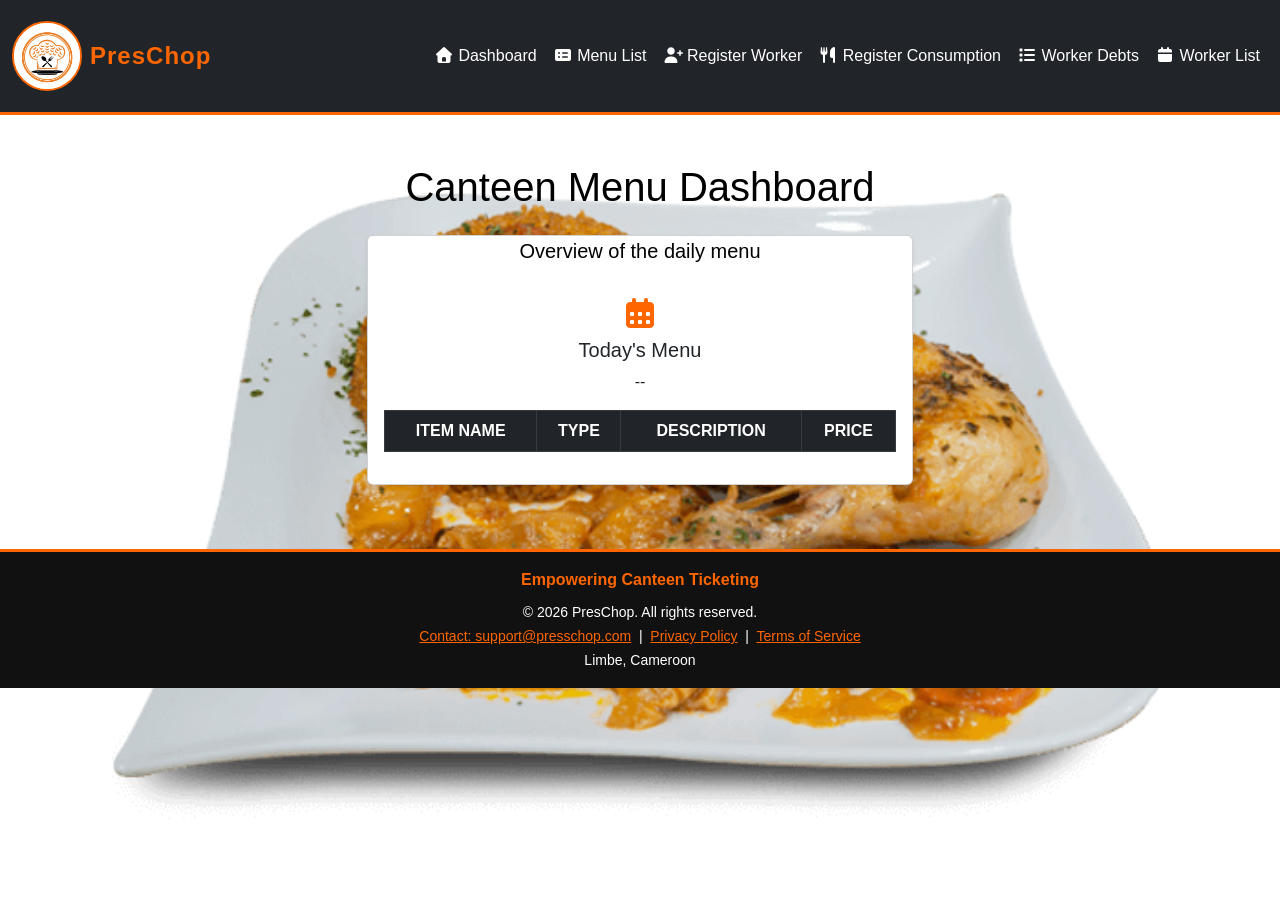
<file: index.html>
<!DOCTYPE html>
<html lang="en">
<head>

  <meta charset="UTF-8">
  <meta name="viewport" content="width=device-width, initial-scale=1.0">
  <title>PresChop Dashboard</title>

  
  <link href="assets/css/bootstrap.min.css" rel="stylesheet">
  <link href="assets/css/all.min.css" rel="stylesheet">

  <!--link href="assets/fonts/googeRobotofonts.css" rel="stylesheet"-->
  <link rel="stylesheet" href="./assets/css/styles.css">

</head>

<body>


  <div id="top-wrapper">
  <div id="header-include"></div>
  <div class="main-content">
    <div class="container mt-4">

      
      
      <div id="stockAlertHome"></div>
      <div class="text-center mt-5">
        <!-- <h1>Welcome to PresChop</h1> -->
        <!-- <p class="lead">Canteen Ticketing System Dashboard</p> -->
        <!-- <img src="assets/images/mockups/lowfidmockup.jpg" alt="PresChop Logo Large" class="logo-large mt-4"> -->

        <!-- Week Menu Section -->
        <!-- this is the menu for the week -->
        <!-- <div class="mt-4 mb-3">
          <h3 style="color:#ff6600;">This Week's Menu</h3>
          <table class="table table-bordered w-auto mx-auto mt-3" style="background:#fff; border: 1px solid black;">
            <tbody>
              <tr><th>Monday</th><td>Jollof Rice, Fruit Juice</td></tr>
              <tr><th>Tuesday</th><td>Fried Plantain, Chicken Stew</td></tr>
              <tr><th>Wednesday</th><td>Beans, Pap</td></tr>
              <tr><th>Thursday</th><td>Yam Porridge, Zobo Drink</td></tr>
              <tr><th>Friday</th><td>Okra Soup, Eba</td></tr>
              <tr><th>Saturday</th><td>Rice & Beans, Fruit Juice</td></tr>
              <tr><th>Sunday</th><td>Special Chef's Menu</td></tr>
            </tbody>
          </table> -->
          <!-- <a href="assets/html/menu-dashboard.html" class="btn mt-3 me-2" style="background:#ff6600; color:#fff; border:none; font-weight:600; border-radius: 50px;"><i class="fa fa-calendar-alt"></i> Go to Menu Dashboard</a> -->
                     <div class="text-center mt-5">
        <h1 style="color:#000000;">Canteen Menu Dashboard</h1>
        <div class="row justify-content-center mt-4">
          <div class="col-12 col-md-6 mb-3">
            <div class="card shadow-sm">  <p class="lead" style="color: #000000;">Overview of the daily menu</p>
              <div class="card-body text-center">
                <i class="fa fa-calendar-alt fa-2x mb-2" style="color:#ff6600;"></i>
                <h5 class="card-title">Today's Menu</h5>
                <p class="card-text">--</p>

                <!-- <p id="foodOfTheDay"></p> -->

                <div class="table-responsive">
                  <table class="table table-bordered align-middle">
                    <thead class="table-dark">
                      <tr>
                        <th>ITEM NAME</th>
                        <th>TYPE</th>
                        <th>DESCRIPTION</th>
                        <th>PRICE</th>
                      </tr>
                    </thead>
                    <tbody  id="foodOfTheDay">
                      <!-- <tr>
                        <td>1</td>
                        <td>Guilaine</td>
                        <td>Food</td>
                        <td>1000</td>
                        <td>2025-07-22</td>
                        <td>IT</td>
                        <td>Permanent</td>
                      </tr>
                      <tr>
                        <td>2</td>
                        <td>Ambe</td>
                        <td>Drink</td>
                        <td>500</td>
                        <td>2025-07-23</td>
                        <td>IT</td>
                        <td>Intern</td>
                      </tr>
                       <tr>
                        <td>3</td>
                        <td>Ayuk</td>
                        <td>Food and Drink</td>
                        <td>1500</td>
                        <td>2025-07-24</td>
                        <td>IT</td>
                        <td>Temporal</td>
                      </tr> -->
                    </tbody>
                  </table>
                </div>


                <!-- <a href="assets/html/menu-list.html" class="btn mt-2" style="background:#ff6600; color:#fff; border:none; border-radius: 50px;"><i class="fa fa-calendar-check"></i> See Menu List</a> -->
              </div>
            </div>
          </div>
        </div>
      </div>
    </div>
  </div>
        </div>
      </div>
    </div>
    </div>

  </div>

  <div id="footer-include"></div>

  
  <script src="assets/js/bootstrap.bundle.min.js"></script>
  <!-- <script src="assets/js/chart.js"></script> -->
  <script src="assets/js/custom/db.js"></script>
  <script type="module" src="assets/js/custom/index.js"></script>

    <!-- // Inventory Low Stock Alert (static example)
    //const lowStockItems = [
      //{ name: 'Milk', status: 'Low', color: 'warning' },
      //{ name: 'Sugar', status: 'Very Low', color: 'danger' }
   // ];
    //if (lowStockItems.length > 0) {
     // const alertDiv = document.getElementById('stockAlertHome');
      //alertDiv.innerHTML = `<div class='alert alert-warning'><strong><i class='fa fa-exclamation-triangle'></i> Inventory Alert:</strong> The following items are low in stock:<br> ` +
       // lowStockItems.map(item => `${item.name} (<span class='text-${item.color}'>${item.status}</span>)`).join(', ') +
       // `</div>`;
   // } -->


</body>
</html>
</file>
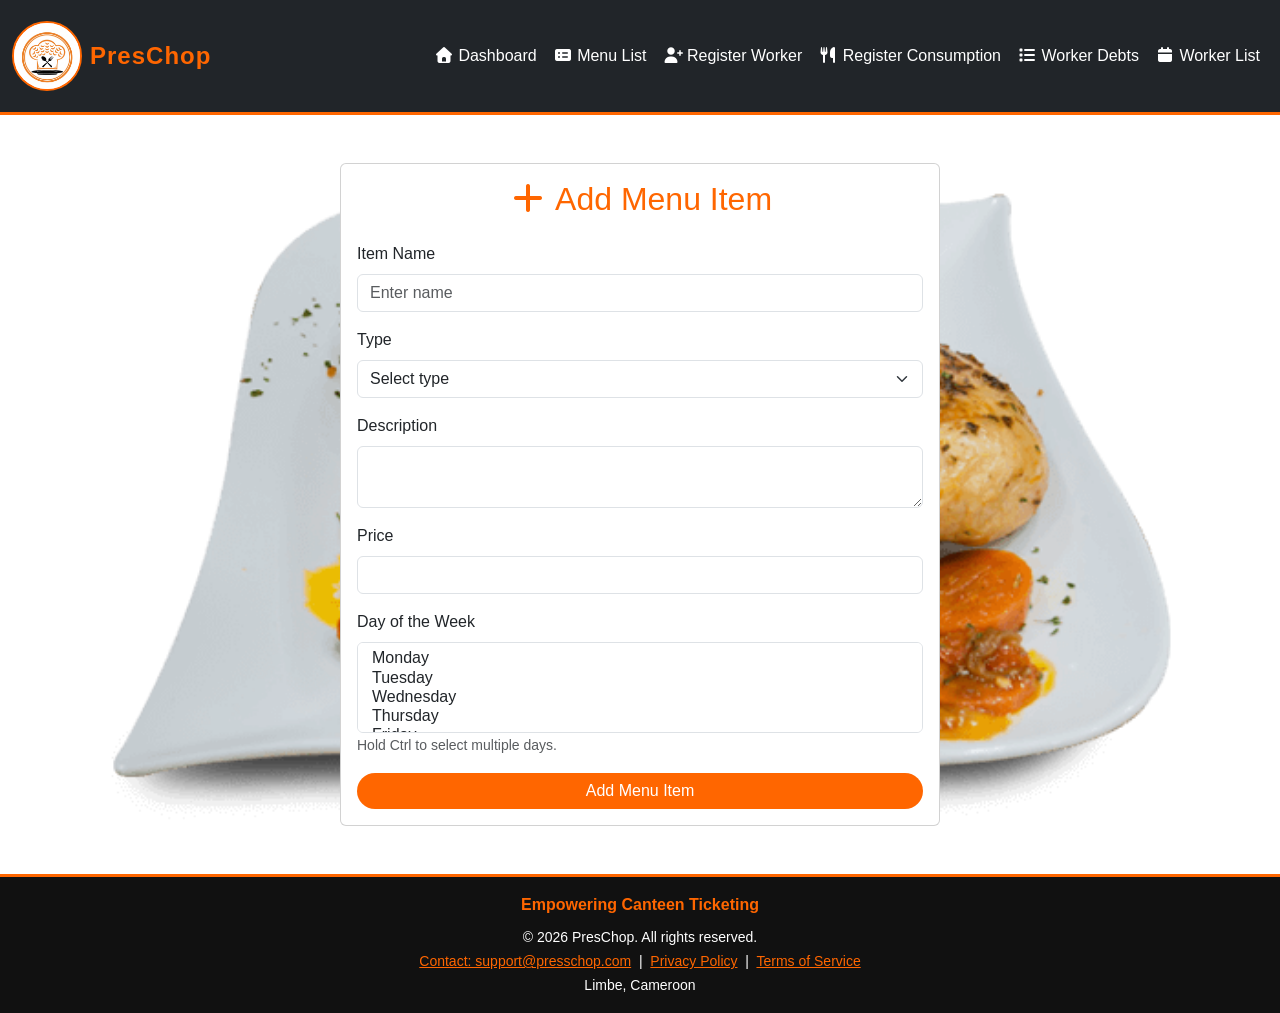
<file: assets/html/menu-add.html>
<!DOCTYPE html>
<html lang="en">
<head>

  <meta charset="UTF-8">
  <meta name="viewport" content="width=device-width, initial-scale=1.0">
  <title>Add Menu Item - PresChop</title>
  <link href="../css/bootstrap.min.css" rel="stylesheet">
  <link href="../css/all.min.css" rel="stylesheet">
  <link rel="stylesheet" href="../css/styles.css">

</head>

<body>

<div class="top-wrapper">

  <div id="header-include"></div>
  <div class="main-content">
    <div class="container mt-4">
   <div class="card mx-auto mt-5" style="max-width: 600px;">
        <div class="card-body">
          <h2 class="card-title text-center mb-4" style="color:#ff6600;"><i class="fa fa-plus"></i> Add Menu Item</h2>
          <form>
            <div class="mb-3">
              <label class="form-label">Item Name</label>
              <input type="text" class="form-control" id="" placeholder="Enter name" required>
            </div>

            <div class="mb-3">
              <label class="form-label">Type</label>
              <select class="form-select" id="type" required>
                <option value="">Select type</option>
                <option value="Food">Food</option>
                <option value="Drink">Drink</option>
              </select>
            </div>

            <div class="mb-3">
              <label class="form-label">Description</label>
              <textarea class="form-control" rows="2" id="description"></textarea>
            </div>

            <div class="mb-3">
              <label class="form-label">Price</label>
              <input type="number" class="form-control" id="price" min="0" step="1" required>
            </div>

            <div class="mb-3">
              <label class="form-label">Day of the Week</label>
              <select class="form-select" id="day" multiple required>
                <option>Monday</option>
                <option>Tuesday</option>
                <option>Wednesday</option>
                <option>Thursday</option>
                <option>Friday</option>
                <option>Saturday</option>
                <option>Sunday</option>
              </select>
              <small class="text-muted">Hold Ctrl to select multiple days.</small>
            </div>

            <button type="submit" class="btn w-100" style="background:#ff6600; color:#fff; border:none; border-radius: 50px;">Add Menu Item</button>
          </form>
        </div>
      </div>
    </div>
  </div>

</div>

  <div id="footer-include"></div>

  <script src="../js/bootstrap.bundle.min.js"></script>
  <script src="../js/custom/db.js"></script>
  <script src="../js/custom/menu-add.js"></script>

</body>
</html>
</file>
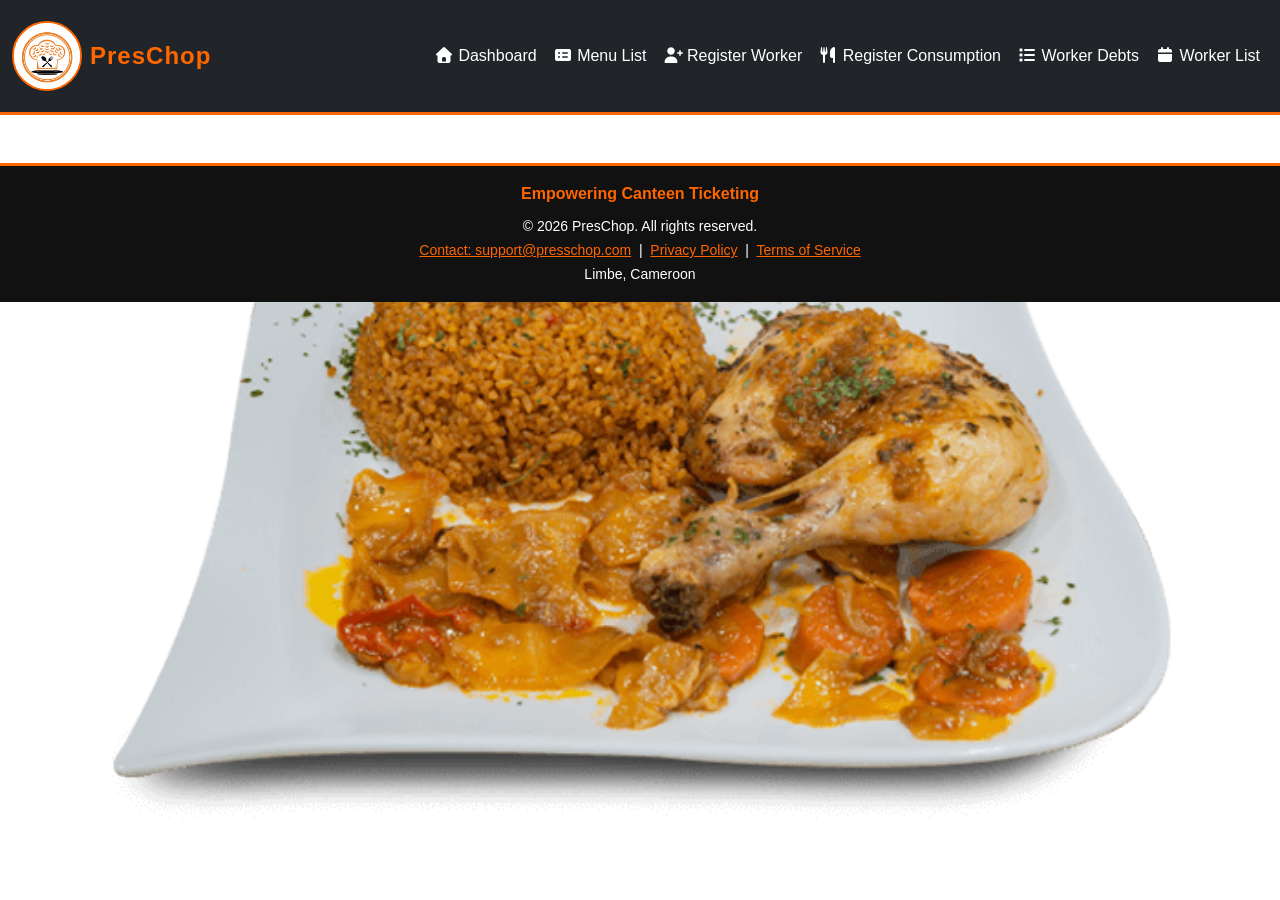
<file: assets/html/menu-dashboard.html>
<!DOCTYPE html>
<html lang="en">
<head>

  <meta charset="UTF-8">
  <meta name="viewport" content="width=device-width, initial-scale=1.0">
  <title>Canteen Menu Dashboard - PresChop</title>
  <link href="../css/bootstrap.min.css" rel="stylesheet">
  <link href="../css/all.min.css" rel="stylesheet">
  <link rel="stylesheet" href="../css/styles.css">

</head>

<body>

  <div id="top-wrapper">

  <div id="header-include"></div>
  <div class="main-content">
    <div class="container mt-4">
  </div>
  </div>

  </div>

  <div id="footer-include"></div>


  <script src="../js/bootstrap.bundle.min.js"></script>
  <script src="../js/custom/menu-dashboard.js"></script>

</body>
</html>
</file>
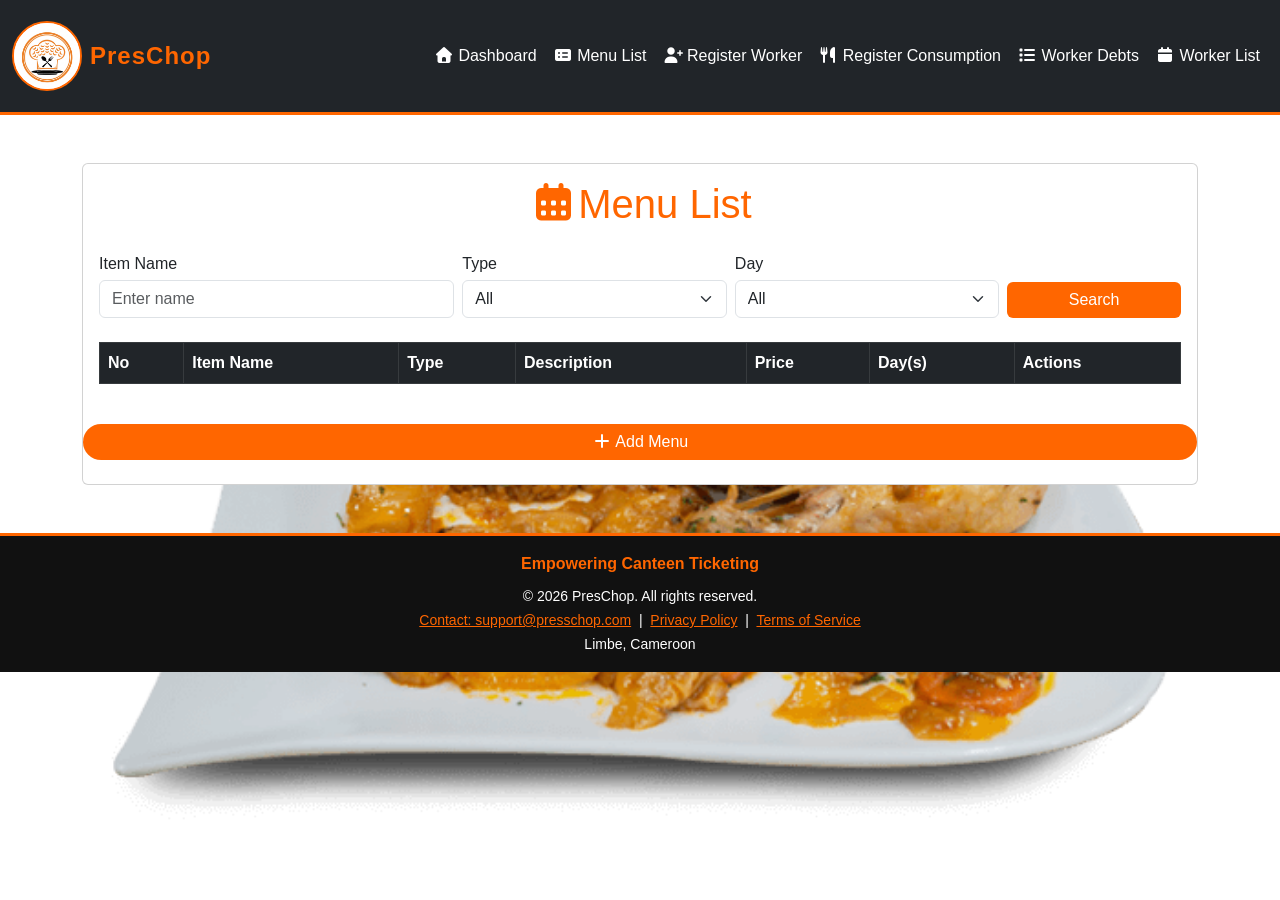
<file: assets/html/menu-list.html>
<!DOCTYPE html>
<html lang="en">
<head>

  <meta charset="UTF-8">
  <meta name="viewport" content="width=device-width, initial-scale=1.0">
  <title>Menu List - PresChop</title>
  <link href="../css/bootstrap.min.css" rel="stylesheet">
  <link href="../css/all.min.css" rel="stylesheet">
  <link rel="stylesheet" href="../css/styles.css">

</head>

<body>

  <div id="top-wrapper">

  <div id="header-include"></div>
  <div class="main-content">
    <div class="container mt-4">
      <div class="card mt-5">
        <div class="card-body">
      <h1 class="mb-4" style="color:#ff6600; text-align: center;"><i class="fa fa-calendar-days"></i>Menu List</h1>
      
      <form class="row g-2 mb-4 align-items-end">
        <div class="col-12 col-sm-4">
          <label class="form-label mb-1">Item Name</label>
          <input type="text" class="form-control" placeholder="Enter name" required>
        </div>

        <div class="col-6 col-sm-3">
          <label class="form-label mb-1">Type</label>
          <select class="form-select">
            <option value="">All</option>
            <option value="Food">Food</option>
            <option value="Drink">Drink</option>
            <option value="Food and Drink">Food and Drink</option>
          </select>
        </div>

        <div class="col-6 col-sm-3">
          <label class="form-label mb-1">Day</label>
          <select class="form-select">
            <option value="">All</option>
            <option>Monday</option>
            <option>Tuesday</option>
            <option>Wednesday</option>
            <option>Thursday</option>
            <option>Friday</option>
            <option>Saturday</option>
            <option>Sunday</option>
          </select>
        </div>

        <div class="col-12 col-sm-2 d-grid">
          <button type="button" class="btn" style="background:#ff6600; color:#fff; border:none;">Search</button>
        </div>
      </form>

      <div class="table-responsive">
        <table class="table table-bordered align-middle">
          <thead class="table-dark">
            <tr>
              <th>No</th>
              <th>Item Name</th>
              <th>Type</th>
              <th>Description</th>
              <th>Price</th>
              <th>Day(s)</th>
              <th>Actions</th>
            </tr>
          </thead>
          <tbody>
            <tr>
              <td>1</td>
              <td>Jollof Rice</td>
              <td>Food</td>
              <td>Spicy rice with tomato sauce</td>
              <td>1000</td>
              <td>Monday, Wednesday</td>
              <td>
                <button class="btn action-btn me-1" style="background:#ff6600; color:#fff; border:none;"><i class="fa fa-edit"></i> Edit</button>
                <button class="btn action-btn" style="background:#ff6600; color:#fff; border:none;"><i class="fa fa-trash"></i> Delete</button>
              </td>
            </tr>
            <tr>
              <td>2</td>
              <td>Fruit Juice</td>
              <td>Drink</td>
              <td>Freshly squeezed orange juice</td>
              <td>500</td>
              <td>Tuesday, Friday</td>
              <td>
                <button class="btn action-btn me-1" style="background:#ff6600; color:#fff; border:none;"><i class="fa fa-edit"></i> Edit</button>
                <button class="btn action-btn" style="background:#ff6600; color:#fff; border:none;"><i class="fa fa-trash"></i> Delete</button>
              </td>
            </tr>
             <tr>
              <td>3</td>
              <td>Jollof rice and Fruit Juice</td>
              <td>Food and Drink</td>
              <td>Spicy rice with tomato sauce and Freshly squeezed orange juice</td>
              <td>1500</td>
              <td>Thursday</td>
              <td>
                <button class="btn action-btn me-1" style="background:#ff6600; color:#fff; border:none;"><i class="fa fa-edit"></i> Edit</button>
                <button class="btn action-btn" style="background:#ff6600; color:#fff; border:none;"><i class="fa fa-trash"></i> Delete</button>
              </td>
            </tr>
            
          </tbody>
        </table>
      </div>
    </div>
             <a href="menu-add.html" class="btn mt-2" style="background:#ff6600; color:#fff; border:none; border-radius: 50px;"><i class="fa fa-plus"></i> Add Menu</a><br>
  </div>
</div>
  </div>

  </div>

  <div id="footer-include"></div>


  <script src="../js/bootstrap.bundle.min.js"></script>

  <script src="../js/custom/db.js"></script>
  <script src="../js/custom/menu-list.js"></script>

</body>
</html>
</file>
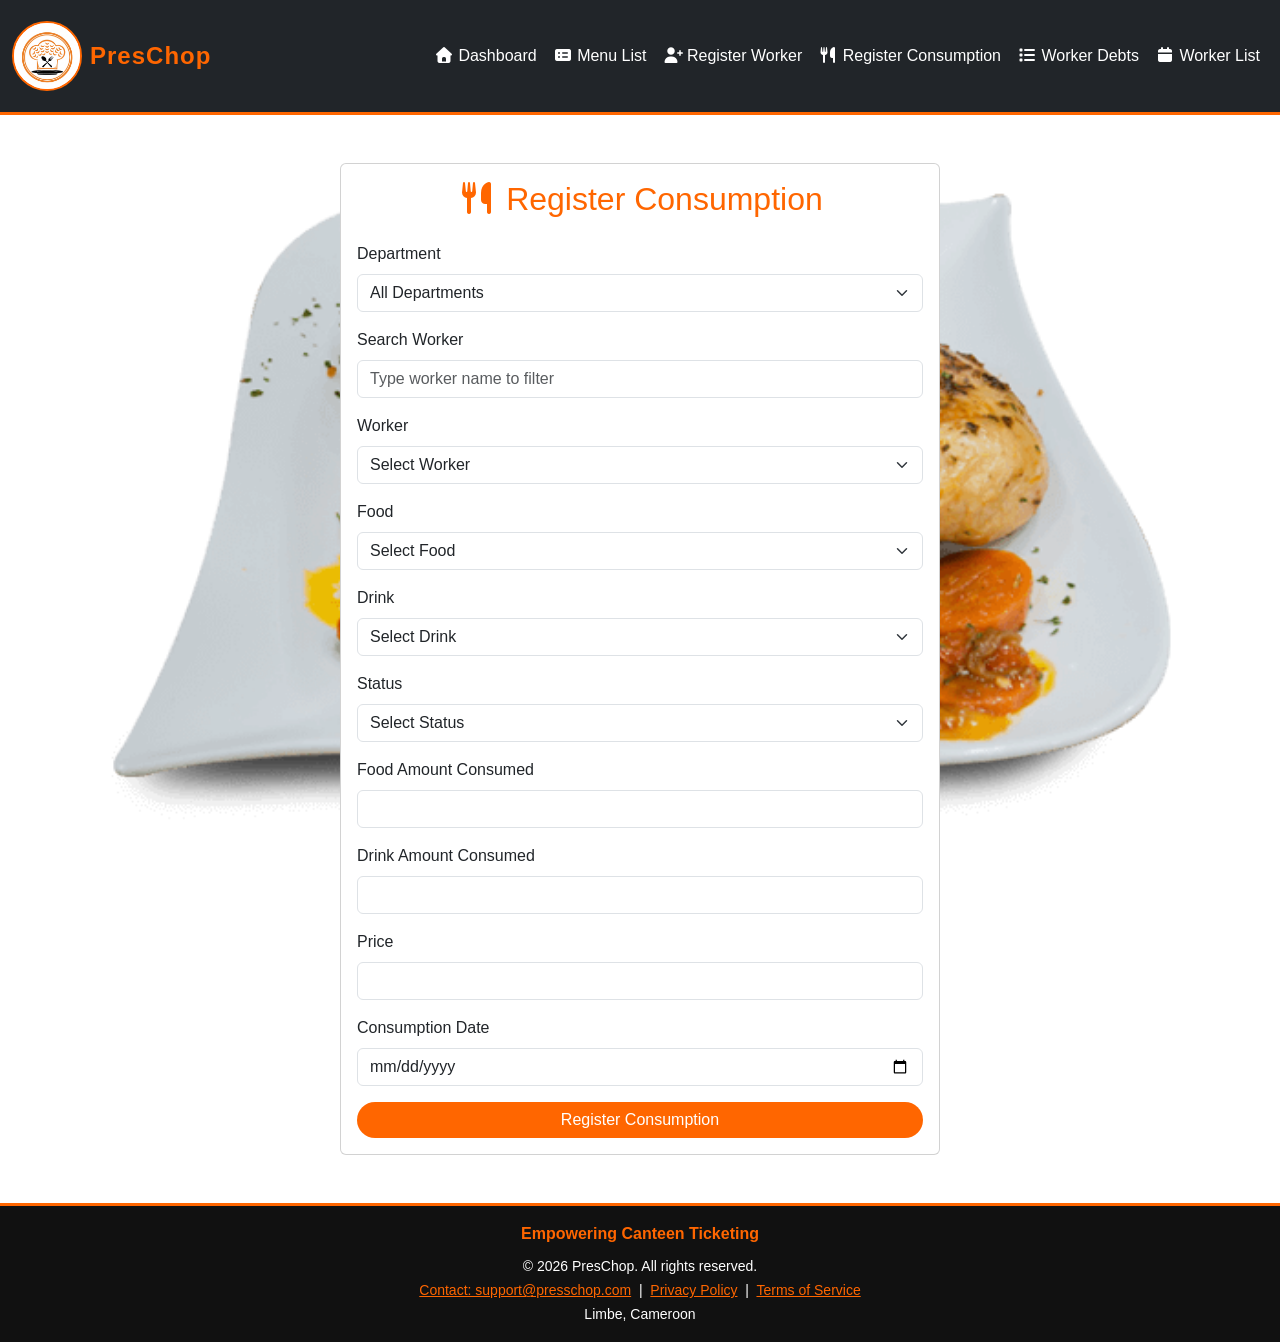
<file: assets/html/register-consumption.html>
<!DOCTYPE html>
<html lang="en">
<head>

  <meta charset="UTF-8">
  <meta name="viewport" content="width=device-width, initial-scale=1.0">
  <title>Register Consumption - PresChop</title>


  <link href="../css/bootstrap.min.css" rel="stylesheet">
  <link href="../css/all.min.css" rel="stylesheet">
  <link rel="stylesheet" href="../css/styles.css">

</head>

<body>


<div id="top-wrapper">

  <div id="header-include"></div>
  <div class="main-content">
    <div class="container mt-4">

      <div class="card mx-auto mt-5" style="max-width: 600px;">
        <div class="card-body">
          <h2 class="card-title text-center mb-4" style="color:#ff6600;"><i class="fa fa-utensils"></i> Register Consumption</h2>
          <form>


            <div class="mb-3">
              <label for="department" class="form-label">Department</label>
              <select class="form-select" id="department" required>
                <option value="">All Departments</option>
                <option value="IT">IT</option>
                <option value="Marketing">Marketing</option>
                <option value="Finance">Finance</option>
                <option value="Human Resources">Human Resources</option>
                <option value="Communication">Communication</option>
                <option value="Operations">Operations</option>
              </select>            
            </div>

            <div class="mb-3">
              <label for="workerSearch" class="form-label">Search Worker</label>
              <input type="text" class="form-control" id="workerSearch" placeholder="Type worker name to filter">
            </div>

            <div class="mb-3">
              <label for="worker" class="form-label">Worker</label>
              <select class="form-select" id="worker" required>
                <option value="">Select Worker</option>
                <option value="1">Ayuk Hillman</option>
                <option value="2">Neuyou Guilaine</option>
                
              </select>
            </div>

            <div class="mb-3">
              <label for="type" class="form-label">Food</label>
              <select class="form-select" id="typeOfFood" required>
                <option value="">Select Food</option>
                <option value="Food">Eru</option>
                <option value="Food">Beans</option>
                <option value="Food">Rice</option>
              </select>
            </div>

              <div class="mb-3">
              <label for="type" class="form-label">Drink</label>
              <select class="form-select" id="typeOfDrink" required>
                <option value="">Select Drink</option>
                <option value="Drink">Water</option>
                <option value="Drink">Fanta</option>
                <option value="Drink">Malta</option>
                <option value="Drink">None</option>
              </select>
            </div>

             

            <div class="mb-3">
              <label for="status" class="form-label">Status</label>
              <select class="form-select" id="status" required>
                <option value="">Select Status</option>
                <option value="Permanent">Permanent</option>
                <option value="Temporal">Temporal</option>
                <option value="Intern">Intern</option>
              </select>
            </div>

            <div class="mb-3">
              <label for="amountFood" class="form-label">Food Amount Consumed</label>
              <input type="number" class="form-control" id="amountFood" min="0" step="1" required>
            </div>

            <div class="mb-3">
              <label for="amountDrink" class="form-label">Drink Amount Consumed</label>
              <input type="number" class="form-control" id="amountDrink" min="0" step="1" required>
            </div>

            <div class="mb-3">
              <label for="price" class="form-label">Price</label>
              <input type="number" class="form-control" id="price" min="0" step="1" required>
            </div>


            <div class="mb-3">
              <label for="date" class="form-label">Consumption Date</label>
              <input type="date" class="form-control" id="date" required>
            </div>

            <button type="submit" class="btn btn-primary w-100" style="background:#ff6600; border:none; border-radius: 50px;">Register Consumption</button>
          </form>
        </div>
      </div>
    </div>
  </div>

</div>

  <div id="footer-include"></div>

  
  <script src="../js/bootstrap.bundle.min.js"></script>

  <script src="../js/custom/db.js"></script>
  <script src="../js/custom/register-consumption.js"></script>

</body>
</html>
</file>
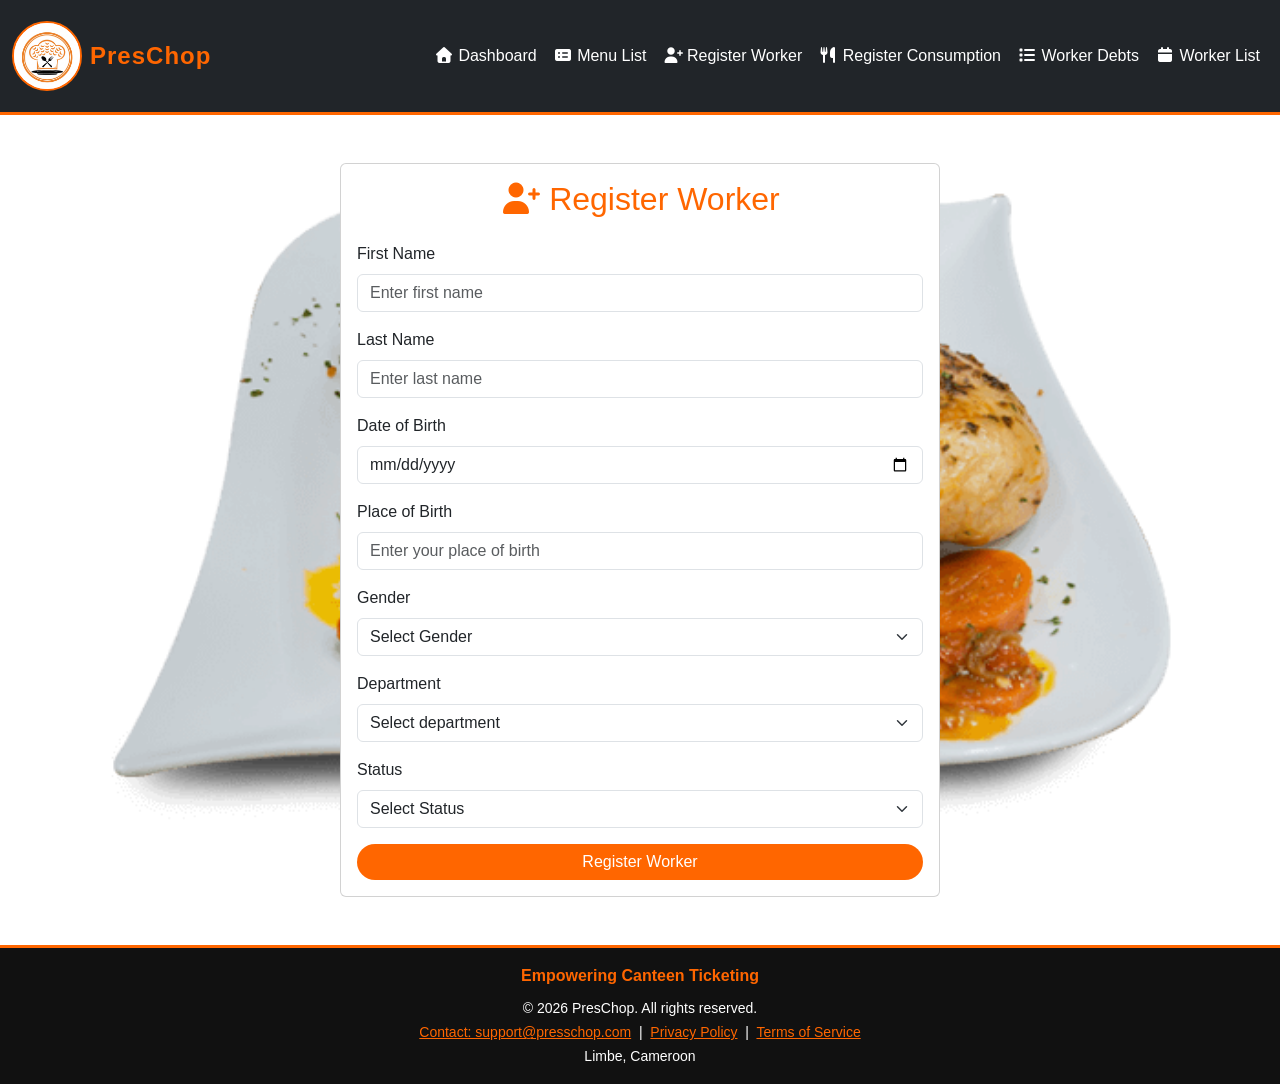
<file: assets/html/register-worker.html>
<!DOCTYPE html>
<html lang="en">
<head>

  <meta charset="UTF-8">
  <meta name="viewport" content="width=device-width, initial-scale=1.0">
  <title>Register Worker - PresChop</title>
 
  <link href="../css/bootstrap.min.css" rel="stylesheet">
  <link href="../css/all.min.css" rel="stylesheet">
  <link rel="stylesheet" href="../css/styles.css">

</head>

<body>

  <div id="top-wrapper">

  <div id="header-include"></div>
  <div class="main-content">
    <div class="container mt-4">

      <div class="card mx-auto mt-5" style="max-width: 600px;">
        <div class="card-body">
          <h2 class="card-title text-center mb-4" style="color:#ff6600;"><i class="fa fa-user-plus"></i> Register Worker</h2>
          <form>
            <div class="mb-3">
              <label for="firstName" class="form-label">First Name</label>
              <input type="text" class="form-control" id="firstName" placeholder="Enter first name" required>
            </div>

            <div class="mb-3">
              <label for="lastName" class="form-label">Last Name</label>
              <input type="text" class="form-control" id="lastName" placeholder="Enter last name" required>
            </div>

            <div class="mb-3">
              <label for="dob" class="form-label">Date of Birth</label>
              <input type="date" class="form-control" id="dob" required>
            </div>

            <div class="mb-3">
              <label for="pob" class="form-label">Place of Birth</label>
              <input type="text" class="form-control" id="pob" placeholder="Enter your place of birth" required>
            </div>

            <div class="mb-3">
              <label for="gender" class="form-label">Gender</label>
              <select class="form-select" id="gender" required>
                <option value="">Select Gender</option>
                <option value="Male">Male</option>
                <option value="Female">Female</option>
              </select>
            </div>

             <div class="mb-3">
              <label for="department" class="form-label">Department</label>
              <select class="form-select" id="department" required>
                <option value="">Select department</option>
                <option value="IT">IT</option>
                <option value="Marketing">Marketing</option>
                <option value="Finance">Finance</option>
                <option value="Human Resources">Human Resources</option>
                <option value="Communication">Communication</option>
                <option value="Operations">Operations</option>
              </select>            
            </div>

            <div class="mb-3">
              <label for="status" class="form-label">Status</label>
              <select class="form-select" id="status" required>
                <option value="">Select Status</option>
                <option value="Permanent">Permanent</option>
                <option value="Temporal">Temporal</option>
                <option value="Intern">Intern</option>
              </select>
            </div>

            <button type="submit" class="btn btn-primary w-100" style="background:#ff6600; border:none; border-radius: 50px;">Register Worker</button>
          </form>
        </div>
      </div>
    </div>
  </div>

  </div>

  <div id="footer-include"></div>

 
  <script src="../js/bootstrap.bundle.min.js"></script>

 
 <script src="../js/custom/db.js"></script>
 <script src="../js/custom/register-worker.js"></script>

</body>
</html>
</file>
<file: assets/css/styles.css>
/* *{
  background-image: url(../images/plat8.jpg);
  background-size: cover;
  background-attachment: fixed;
}

.guilaine{
  background: rgba(255, 255, 255, 0.6) !important;
} */

body {
  font-family: 'Roboto', Arial, sans-serif;
  background: #fff;
  color: #222;
  /*background: url(../images/mockups/lowfidmockup.jpg) ;*/
  background-repeat: no-repeat;
  background-image: url(../images/plat8.jpg);
  background-size: cover;
  background-attachment: fixed;
  /*background-size: cover;*/
  /*background-color: rgba(255,255,255, 0.4);*/
  /* background-attachment: fixed; */
}

.navbar {
  background: #111;
}

.app-name {
  font-weight: 700;
  font-size: 1.5rem;
  color: #ff6600;
  letter-spacing: 1px;
}

.logo {
  height: 70px;
  width: 70px;
  object-fit: contain;
  border-radius: 50%;
  border: 2px solid #ff6600;
  background: #fff;
}

.logo-large {
  height: 160px;
  width: 160px;
  object-fit: contain;
  border-radius: 50%;
  border: 4px solid #ff6600;
  background: #fff;
  margin-top: 2rem;
}

.nav-link {
  color: #fff !important;
  font-weight: 500;
  transition: color 0.2s;
}

.nav-link:hover, .nav-link.active {
  color: #ff6600 !important;
}

.alert-warning {
  background: #fff3e0;
  color: #ff6600;
  border-color: #ff6600;
  font-weight: 500;
}

.btn:hover:active{
  background-color: #ff6600;
  color: #fff;
}

.btn-close {
  filter: invert(60%) sepia(80%) saturate(500%) hue-rotate(10deg) brightness(100%) contrast(100%);
}

h1, .lead {
  color: #ff6600;
} 

.social-icons {
    text-align: center;       /* Center all the icons */
    margin-top: 10px; 
}
.social-icons img {  
    margin: 0 10px;          /* Spacing between icons */
    width: 40px;            /* Control icon size */
    height: auto;
    vertical-align: middle;
    transition: transform 0.3s;   
}
.social-icons img:hover {
    transform: scale(1.1); /* Hover effect */
}

.flexgrownone {
  flex-grow: 0;
}

#footer-include {
  /*position: relative;
  width: 100%;
  bottom: 0;*/
  height: 19%;
}

#top-wrapper{
  min-height: calc(100vh - 19%);
}
</file>
